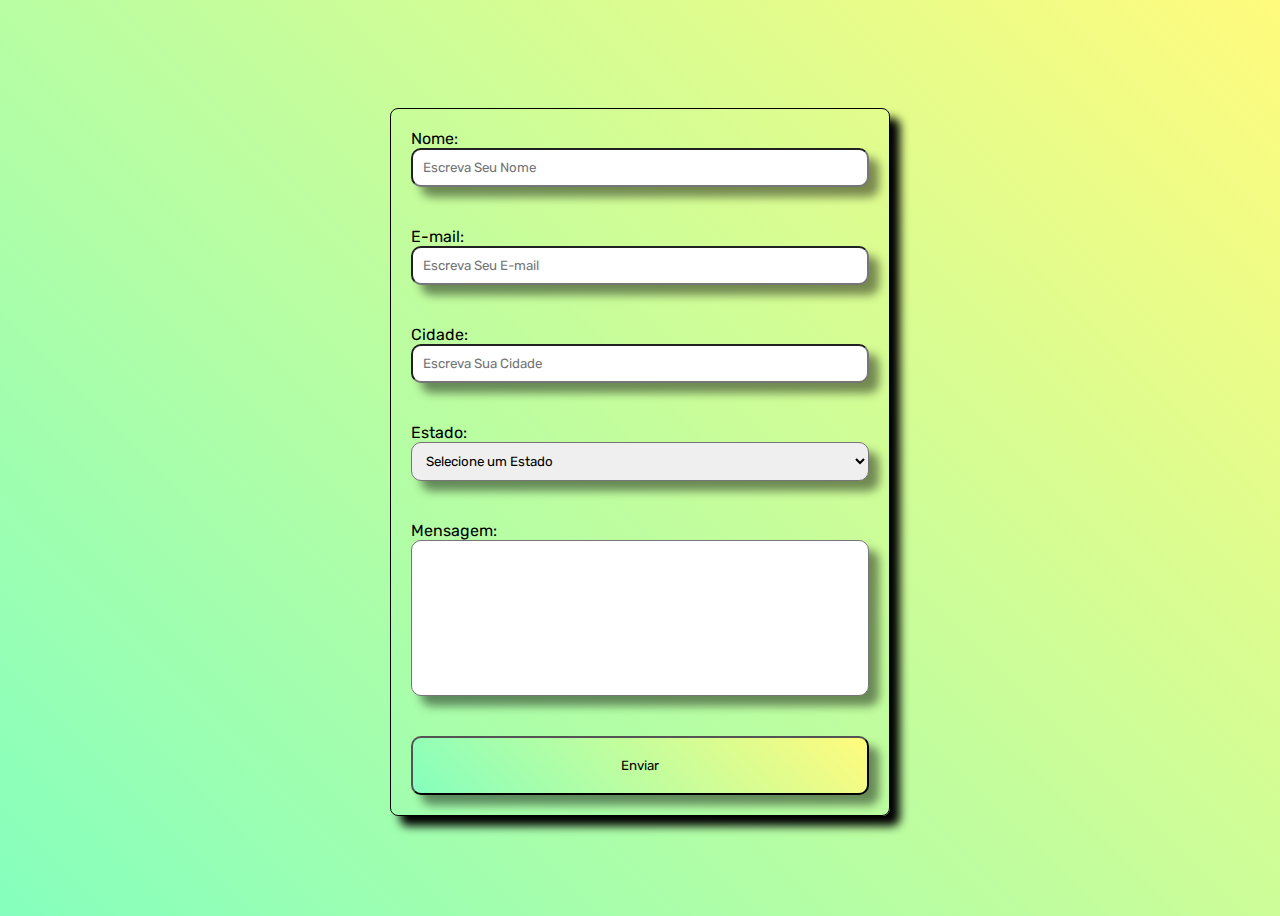
<file: index.html>
<!DOCTYPE html>
<html lang="en">
  <head>
    <meta charset="UTF-8" />
    <meta name="viewport" content="width=device-width, initial-scale=1.0" />
    <title>Document</title>
    <link rel="stylesheet" href="style.css" />
  </head>
  <body>
    <div>
      <form action="">
        <label for="nome">Nome:</label>
        <input type="text" name="" id="nome" placeholder="Escreva Seu Nome" />
        <label for="e-mail">E-mail:</label>
        <input
          type="email"
          name=""
          id="e-mail"
          placeholder="Escreva Seu E-mail"
        />
        <label for="cidade">Cidade:</label>
        <input
          type="text"
          name=""
          id="cidade"
          placeholder="Escreva Sua Cidade"
        />
        <label for="estado">Estado:</label>
        <select name="" id="estado">
          <option value="" selected disabled>Selecione um Estado</option>
          <option value="bahia">Bahia</option>
          <option value="saopaulo">São Paulo</option>
          <option value="rio">Rio de Janeiro</option>
        </select>
        <label for="texto">Mensagem:</label>
        <textarea name="" id="texto" cols="30" rows="10"></textarea>
        <button type="button" id="enviar">Enviar</button>
      </form>
    </div>
    <script src="script.js"></script>
  </body>
</html>
</file>
<file: style.css>
@import url("https://fonts.googleapis.com/css2?family=Oswald&family=Roboto&family=Rubik:wght@500&display=swap");
* {
  box-sizing: border-box;
}
body {
  background-color: #85ffbd;
  background-image: linear-gradient(45deg, #85ffbd 0%, #fffb7d 100%);
  background-size: cover;
  display: flex;
  flex-direction: column;
  justify-content: center;
  align-items: center;
  height: 100vh;
}
div {
  width: 500px;
  height: 700px;
}
form {
  display: flex;
  flex-direction: column;
  box-shadow: 10px 10px 10px black;
  border: 1px solid;
  border-radius: 8px;
}
input,
textarea,
select,
button {
  box-shadow: 10px 10px 10px rgba(0, 0, 0, 0.459);
}

input,
textarea,
select,
label,
button {
  display: block;
  margin: 20px;
  border-radius: 10px;
  resize: none;
  font-family: "Rubik", sans-serif;
}
input,
select {
  padding: 10px;
}
label {
  margin-bottom: -20px;
}
button {
  padding: 20px;
  background-color: #85ffbd;
  background-image: linear-gradient(45deg, #85ffbd 0%, #fffb7d 100%);
}
button:hover {
  background: rgba(255, 255, 255, 0.06);
  box-shadow: 0 4px 30px rgba(0, 0, 0, 0.1);
  backdrop-filter: blur(7.9px);
  -webkit-backdrop-filter: blur(7.9px);
  border: 2px solid rgb(0, 0, 0);
  border-radius: 10px;
}
</file>
